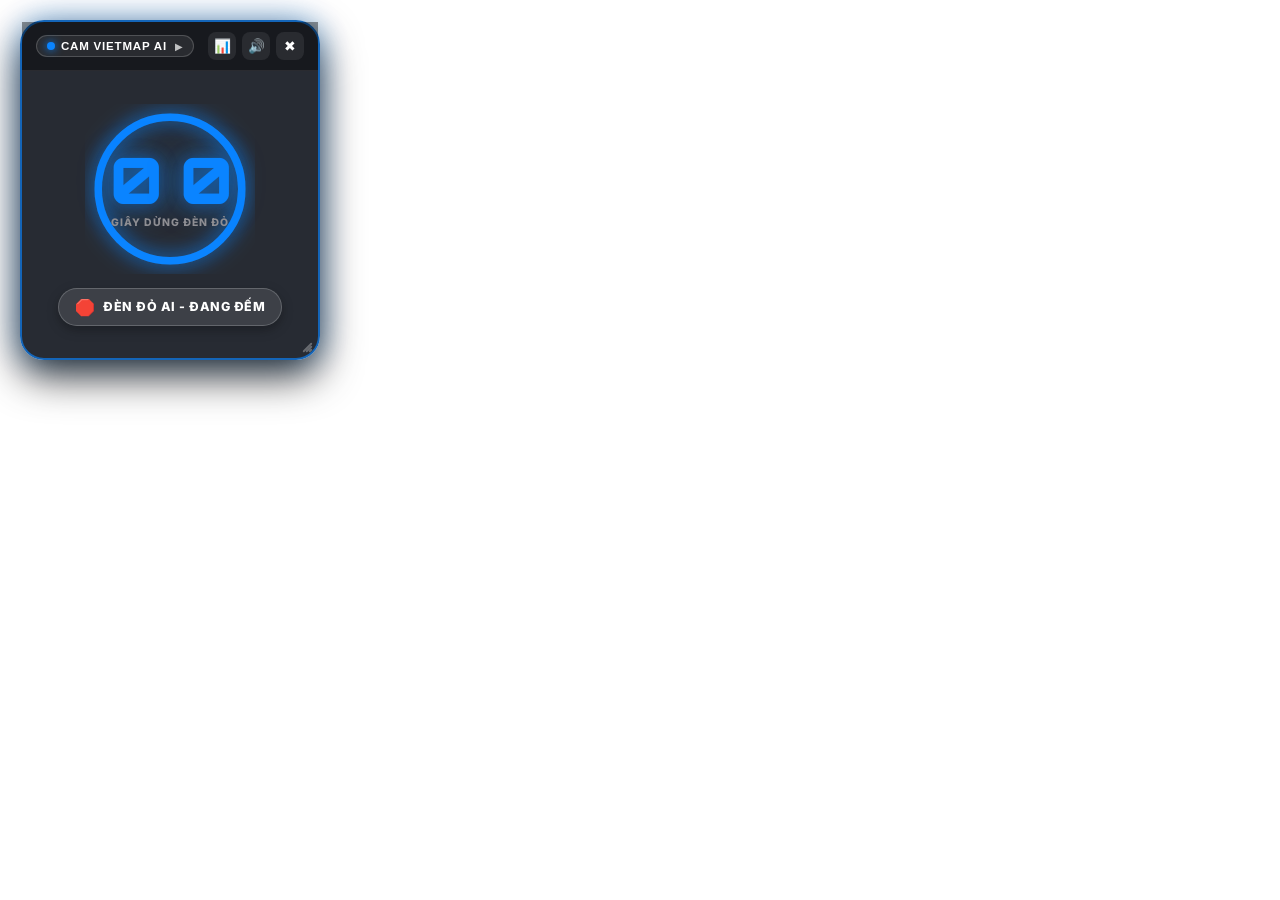
<file: index.html>
<!DOCTYPE html>
<html lang="vi">
<head>
    <meta charset="UTF-8">
    <meta name="viewport" content="width=device-width, initial-scale=1.0, maximum-scale=1.0, user-scalable=no">
    <title>AI VietMap Camera Red Light HUD - Android Box Ô Tô</title>
    <!-- Fonts -->
    <link rel="preconnect" href="https://fonts.googleapis.com">
    <link rel="preconnect" href="https://fonts.gstatic.com" crossorigin>
    <link href="https://fonts.googleapis.com/css2?family=Orbitron:wght@700;900&family=Inter:wght@600;800&display=swap" rel="stylesheet">
    <link rel="manifest" href="manifest.json">
    <link rel="icon" type="image/png" href="icon.png">
    <link rel="stylesheet" href="style.css">
</head>
<body>
    <!-- AI VIETMAP HUD FLOATING OVERLAY -->
    <div class="floating-widget theme-blue" id="floatingWidget">
        <!-- TOP HEADER HUD BAR -->
        <div class="widget-header" id="widgetHeader">
            <div class="drag-handle" title="Chạm giữ để di chuyển HUD trên màn hình ô tô">
                <button class="ai-live-badge-btn" onclick="toggleStatusPanel(event)" title="Bấm để mở Báo cáo Realtime">
                    <span class="pulse-dot" id="camStatusDot"></span>
                    <span class="badge-text" id="camStatusText">CAM VIETMAP AI</span>
                    <span class="badge-arrow">▶</span>
                </button>
            </div>
            <div class="widget-controls">
                <button class="icon-btn" id="infoBtn" onclick="toggleStatusPanel(event)" title="Xem Báo cáo Trạng thái">📊</button>
                <button class="icon-btn" id="audioBtn" onclick="handleToggleAudio(event)" title="Bật/Tắt Âm Thanh">🔊</button>
                <button class="icon-btn btn-close" onclick="handleCloseApp(event)" title="Đóng Tool">✖</button>
            </div>
        </div>

        <!-- BÁO CÁO TRẠNG THÁI REALTIME (SIDE-BY-SIDE SIDEBAR) -->
        <div class="status-expanded-card hidden" id="statusExpandedCard">
            <div class="card-header">
                <span class="card-title">📊 BÁO CÁO KẾT NỐI REALTIME</span>
                <button class="card-close-btn" onclick="toggleStatusPanel(event)">✖</button>
            </div>
            <div class="card-body">
                <div class="status-item" style="flex-direction: column; align-items: stretch; gap: 8px;">
                    <div style="display: flex; justify-content: space-between;">
                        <span class="item-label">📶 Wi-Fi Kết Nối:</span>
                        <span class="item-val val-wifi" id="valWifi">Đang dò Wi-Fi...</span>
                    </div>
                    <div id="wifiPassContainer" style="display: none; flex-direction: column; gap: 8px; margin-top: 4px; padding-top: 8px; border-top: 1px solid rgba(255,255,255,0.1);">
                        <span class="item-label" style="font-size: 0.85em; color: #ffeb3b;">Nhập mật khẩu (nếu khác 12345678):</span>
                        <div style="display: flex; gap: 6px;">
                            <input type="text" id="wifiPassInput" placeholder="12345678" style="flex: 1; padding: 6px 10px; border-radius: 4px; border: 1px solid #444; background: rgba(0,0,0,0.5); color: #fff; font-size: 14px; min-width: 0;" />
                            <button onclick="submitWifiPass()" style="padding: 6px 12px; border-radius: 4px; background: #2196F3; color: #fff; border: none; font-weight: bold; cursor: pointer; white-space: nowrap;">Kết Nối</button>
                        </div>
                        <button onclick="openWifiSettings()" style="padding: 6px 12px; border-radius: 4px; background: #555; color: #fff; border: none; font-size: 0.85em; cursor: pointer; margin-top: 4px;">Mở Cài Đặt Wi-Fi Máy</button>
                    </div>
                </div>
                <div class="status-item">
                    <span class="item-label">📹 Tình Hình Video:</span>
                    <span class="item-val val-stream" id="valStream">Chưa kết nối Camera</span>
                </div>
                <div class="status-item">
                    <span class="item-label">🚗 Tốc Độ GPS Xe:</span>
                    <span class="item-val val-gps" id="valGps">0 km/h (Sẵn sàng)</span>
                </div>
                <div class="status-item">
                    <span class="item-label">🤖 Trạng Thái AI:</span>
                    <span class="item-val val-ai" id="valAi">Đang chờ xe dừng đèn đỏ</span>
                </div>
            </div>
            <div class="card-footer-tip">
                💡 Tự động ẩn khi xe di chuyển hoặc hết đèn đỏ
            </div>
        </div>

        <!-- MAIN HUD DISPLAY BODY -->
        <div class="hud-body">
            <!-- CIRCULAR PROGRESS RING & COUNTDOWN DIGITS -->
            <div class="hud-circle-container">
                <svg class="progress-ring" width="180" height="180" viewBox="0 0 180 180">
                    <circle class="progress-ring-track" cx="90" cy="90" r="76"></circle>
                    <circle class="progress-ring-fill" id="progressFill" cx="90" cy="90" r="76"></circle>
                </svg>
                <div class="hud-center-content">
                    <div class="hud-digits" id="digitalDisplay">
                        <span class="digit" id="digit1">0</span>
                        <span class="digit" id="digit2">0</span>
                    </div>
                    <div class="hud-unit">GIÂY DỪNG ĐÈN ĐỎ</div>
                </div>
            </div>

            <!-- DYNAMIC STATUS BADGE -->
            <div class="hud-status-badge" id="statusBadge">
                <span class="status-icon" id="statusIcon">🛑</span>
                <span class="status-text" id="statusText">ĐÈN ĐỎ AI - ĐANG ĐẾM</span>
            </div>
        </div>

        <!-- FLUSH CORNER RESIZE HANDLE -->
        <div class="resize-handle" id="resizeHandle" title="Kéo góc để đổi kích thước HUD">
            <svg width="18" height="18" viewBox="0 0 24 24" fill="none" stroke="currentColor" stroke-width="2.5" stroke-linecap="round">
                <line x1="19" y1="9" x2="9" y2="19"></line>
                <line x1="19" y1="13" x2="13" y2="19"></line>
                <line x1="19" y1="17" x2="17" y2="19"></line>
            </svg>
        </div>
    </div>

    <script src="app.js"></script>
</body>
</html>
</file>
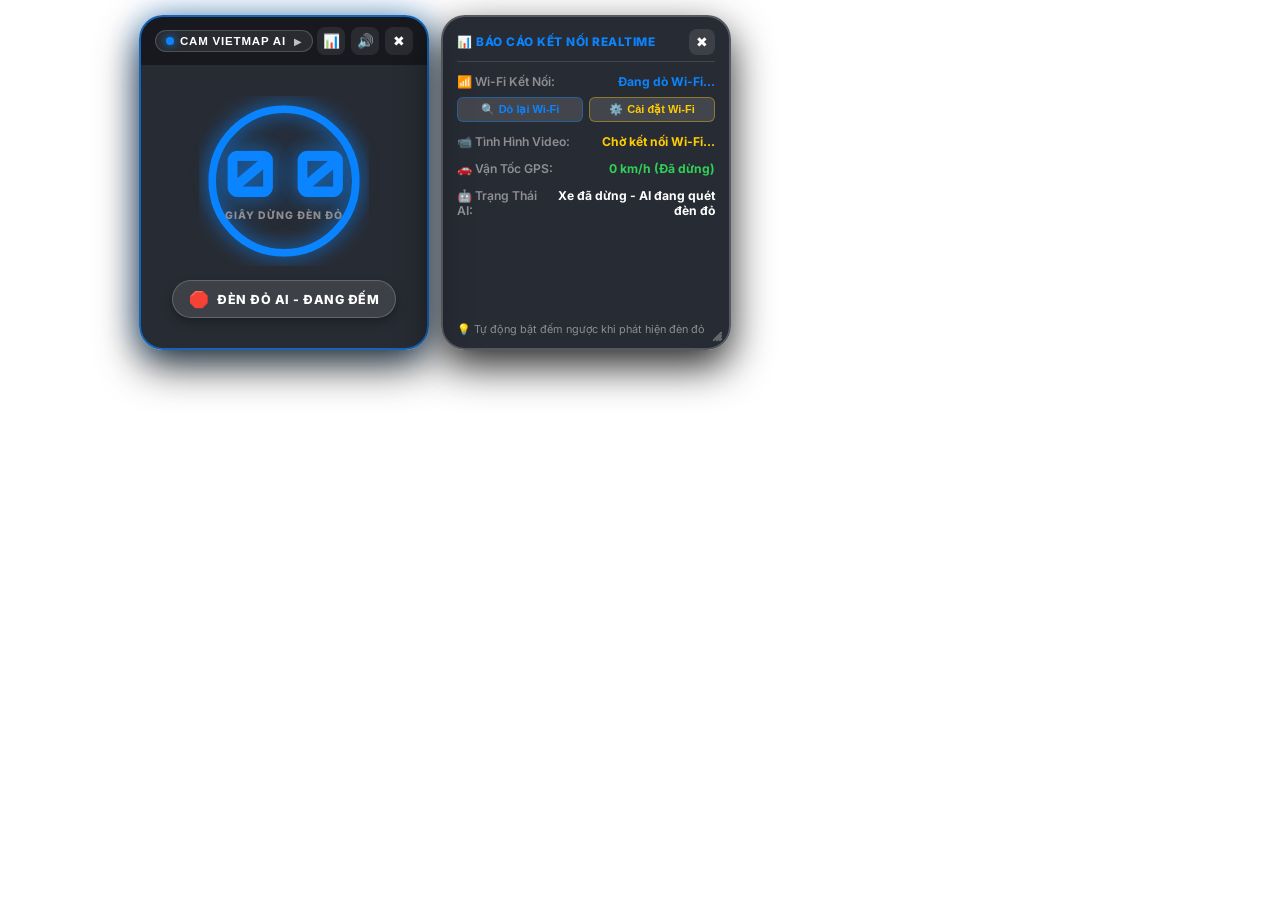
<file: countdown_standalone.html>
<!DOCTYPE html>
<html lang="vi">
<head>
    <meta charset="UTF-8">
    <meta name="viewport" content="width=device-width, initial-scale=1.0, maximum-scale=1.0, user-scalable=no">
    <title>AI VietMap Camera Red Light HUD - Android Box Ô Tô</title>
    <!-- Fonts -->
    <link rel="preconnect" href="https://fonts.googleapis.com">
    <link rel="preconnect" href="https://fonts.gstatic.com" crossorigin>
    <link href="https://fonts.googleapis.com/css2?family=Orbitron:wght@700;900&family=Inter:wght@600;800&display=swap" rel="stylesheet">
    <style>
:root {
    --hud-bg: rgba(10, 14, 23, 0.88);
    --hud-border-red: rgba(255, 45, 85, 0.65);
    --hud-border-green: rgba(48, 209, 88, 0.65);
    --hud-border-yellow: rgba(255, 204, 0, 0.65);
    --hud-border-blue: rgba(10, 132, 255, 0.65);
    
    --hud-glow-red: rgba(255, 45, 85, 0.45);
    --hud-glow-green: rgba(48, 209, 88, 0.45);
    --hud-glow-yellow: rgba(255, 204, 0, 0.45);
    --hud-glow-blue: rgba(10, 132, 255, 0.45);
    
    --text-primary: #ffffff;
    --text-muted: #8e8e93;
    
    --red-accent: #ff2d55;
    --green-accent: #30d158;
    --yellow-accent: #ffcc00;
    --blue-accent: #0a84ff;
    
    --digital-font: 'Orbitron', monospace;
    --sans-font: 'Inter', system-ui, -apple-system, sans-serif;
}

* {
    box-sizing: border-box;
    margin: 0;
    padding: 0;
    user-select: none;
    -webkit-tap-highlight-color: transparent;
}

html, body {
    background: transparent !important;
    color: var(--text-primary);
    font-family: var(--sans-font);
    width: 100vw;
    height: 100vh;
    overflow: hidden;
    position: relative;
    pointer-events: none !important;
}

.floating-widget {
    position: fixed;
    top: 15px;
    left: 15px;
    display: flex;
    flex-direction: row;
    align-items: stretch;
    gap: 12px;
    z-index: 9999;
    pointer-events: auto !important;
    transition: transform 0.2s ease, opacity 0.25s ease;
}

.floating-widget.is-dragging,
.floating-widget.is-resizing {
    transition: none !important;
    cursor: grabbing;
}

.floating-widget.hidden {
    opacity: 0;
    pointer-events: none !important;
    visibility: hidden;
    display: none !important;
}

.hud-main-panel {
    width: 290px;
    height: 335px;
    background: var(--hud-bg);
    backdrop-filter: blur(20px);
    -webkit-backdrop-filter: blur(20px);
    border: 2px solid var(--hud-border-blue);
    border-radius: 24px;
    box-shadow: 0 16px 40px rgba(0, 0, 0, 0.8), 0 0 30px var(--hud-glow-blue);
    display: flex;
    flex-direction: column;
    overflow: hidden;
    position: relative;
    transition: border-color 0.3s ease, box-shadow 0.3s ease;
}

.widget-header {
    background: rgba(0, 0, 0, 0.4);
    padding: 10px 14px;
    display: flex;
    justify-content: space-between;
    align-items: center;
    border-bottom: 1px solid rgba(255, 255, 255, 0.08);
    cursor: grab;
    touch-action: none;
}

.widget-header:active {
    cursor: grabbing;
}

.drag-handle {
    flex: 1;
    display: flex;
    align-items: center;
}

.ai-live-badge {
    display: inline-flex;
    align-items: center;
    gap: 8px;
    background: rgba(255, 255, 255, 0.08);
    border: 1px solid rgba(255, 255, 255, 0.18);
    padding: 4px 10px;
    border-radius: 12px;
}

.pulse-dot {
    width: 8px;
    height: 8px;
    border-radius: 50%;
    background: var(--blue-accent);
    box-shadow: 0 0 8px var(--blue-accent);
    animation: pulse 1.5s infinite ease-in-out;
}

@keyframes pulse {
    0%, 100% { opacity: 1; transform: scale(1); }
    50% { opacity: 0.4; transform: scale(0.85); }
}

.badge-text {
    font-size: 0.72rem;
    font-weight: 800;
    letter-spacing: 0.8px;
    color: var(--text-primary);
    text-transform: uppercase;
}

.widget-controls {
    display: flex;
    gap: 6px;
}

.icon-btn {
    background: rgba(255, 255, 255, 0.08);
    border: none;
    color: #ffffff;
    width: 28px;
    height: 28px;
    border-radius: 8px;
    cursor: pointer;
    font-size: 0.85rem;
    display: flex;
    align-items: center;
    justify-content: center;
    transition: background 0.2s ease;
}

.icon-btn:hover {
    background: rgba(255, 255, 255, 0.2);
}

.btn-close:hover {
    background: rgba(255, 45, 85, 0.4);
}

.hud-body {
    flex: 1;
    display: flex;
    flex-direction: column;
    align-items: center;
    justify-content: center;
    padding: 12px;
    gap: 14px;
}

.hud-circle-container {
    position: relative;
    width: 170px;
    height: 170px;
    display: flex;
    align-items: center;
    justify-content: center;
}

.progress-ring {
    transform: rotate(-90deg);
    position: absolute;
    top: 0;
    left: 0;
    width: 100%;
    height: 100%;
}

.progress-ring-track {
    fill: none;
    stroke: rgba(255, 255, 255, 0.06);
    stroke-width: 8;
}

.progress-ring-fill {
    fill: none;
    stroke: var(--blue-accent);
    stroke-width: 8;
    stroke-linecap: round;
    stroke-dasharray: 477.5;
    stroke-dashoffset: 0;
    transition: stroke-dashoffset 0.3s ease, stroke 0.3s ease, filter 0.3s ease;
    filter: drop-shadow(0 0 10px var(--blue-accent));
}

.hud-center-content {
    position: relative;
    z-index: 2;
    text-align: center;
    display: flex;
    flex-direction: column;
    align-items: center;
    justify-content: center;
}

.hud-digits {
    font-family: var(--digital-font);
    font-size: 4rem;
    font-weight: 900;
    color: var(--blue-accent);
    text-shadow: 0 0 18px var(--hud-glow-blue), 0 0 35px var(--hud-glow-blue);
    line-height: 1;
    letter-spacing: -2px;
    margin-bottom: 4px;
    transition: color 0.3s ease, text-shadow 0.3s ease;
}

.hud-unit {
    font-size: 0.65rem;
    font-weight: 800;
    letter-spacing: 1px;
    color: var(--text-muted);
    text-transform: uppercase;
}

.hud-status-badge {
    display: flex;
    align-items: center;
    gap: 8px;
    padding: 8px 16px;
    border-radius: 20px;
    background: rgba(255, 255, 255, 0.1);
    border: 1px solid rgba(255, 255, 255, 0.2);
    box-shadow: 0 4px 12px rgba(0, 0, 0, 0.3);
    transition: background 0.3s ease, border-color 0.3s ease;
}

.status-icon {
    font-size: 1rem;
}

.status-text {
    font-size: 0.78rem;
    font-weight: 800;
    letter-spacing: 0.5px;
    color: var(--text-primary);
}

.floating-widget.theme-blue .hud-main-panel {
    border-color: var(--hud-border-blue);
    box-shadow: 0 16px 40px rgba(0, 0, 0, 0.8), 0 0 30px var(--hud-glow-blue);
}
.floating-widget.theme-blue .hud-digits {
    color: var(--blue-accent);
    text-shadow: 0 0 18px var(--hud-glow-blue), 0 0 35px var(--hud-glow-blue);
}
.floating-widget.theme-blue .progress-ring-fill {
    stroke: var(--blue-accent);
    filter: drop-shadow(0 0 10px var(--blue-accent));
}

.floating-widget.theme-yellow .hud-main-panel {
    border-color: var(--hud-border-yellow);
    box-shadow: 0 16px 40px rgba(0, 0, 0, 0.8), 0 0 30px var(--hud-glow-yellow);
}
.floating-widget.theme-yellow .hud-digits {
    color: var(--yellow-accent);
    text-shadow: 0 0 18px var(--hud-glow-yellow), 0 0 35px var(--hud-glow-yellow);
}
.floating-widget.theme-yellow .progress-ring-fill {
    stroke: var(--yellow-accent);
    filter: drop-shadow(0 0 10px var(--yellow-accent));
}

.floating-widget.theme-red .hud-main-panel {
    border-color: var(--hud-border-red);
    box-shadow: 0 16px 40px rgba(0, 0, 0, 0.8), 0 0 30px var(--hud-glow-red);
}
.floating-widget.theme-red .hud-digits {
    color: var(--red-accent);
    text-shadow: 0 0 18px var(--hud-glow-red), 0 0 35px var(--hud-glow-red);
}
.floating-widget.theme-red .progress-ring-fill {
    stroke: var(--red-accent);
    filter: drop-shadow(0 0 10px var(--red-accent));
}

.floating-widget.theme-green .hud-main-panel {
    border-color: var(--hud-border-green);
    box-shadow: 0 16px 40px rgba(0, 0, 0, 0.8), 0 0 30px var(--hud-glow-green);
}
.floating-widget.theme-green .hud-digits {
    color: var(--green-accent);
    text-shadow: 0 0 18px var(--hud-glow-green), 0 0 35px var(--hud-glow-green);
}
.floating-widget.theme-green .progress-ring-fill {
    stroke: var(--green-accent);
    filter: drop-shadow(0 0 10px var(--green-accent));
}

.resize-handle {
    position: absolute;
    right: 4px;
    bottom: 4px;
    width: 22px;
    height: 22px;
    cursor: se-resize;
    display: flex;
    align-items: center;
    justify-content: center;
    color: rgba(255, 255, 255, 0.3);
    z-index: 10;
}

.resize-handle:hover {
    color: var(--blue-accent);
}

.ai-live-badge-btn {
    display: inline-flex;
    align-items: center;
    gap: 6px;
    background: rgba(255, 255, 255, 0.08);
    border: 1px solid rgba(255, 255, 255, 0.18);
    padding: 4px 10px;
    border-radius: 12px;
    cursor: pointer;
    color: var(--text-primary);
    transition: background 0.2s ease, border-color 0.2s ease;
}

.ai-live-badge-btn:hover {
    background: rgba(255, 255, 255, 0.18);
    border-color: var(--blue-accent);
}

.badge-arrow {
    font-size: 0.65rem;
    opacity: 0.7;
    margin-left: 2px;
}

.status-expanded-card {
    width: 290px;
    height: 335px;
    background: var(--hud-bg);
    backdrop-filter: blur(24px);
    -webkit-backdrop-filter: blur(24px);
    border: 2px solid rgba(255, 255, 255, 0.22);
    border-radius: 24px;
    padding: 12px 14px;
    box-sizing: border-box;
    display: flex;
    flex-direction: column;
    justify-content: space-between;
    gap: 8px;
    box-shadow: 0 16px 40px rgba(0, 0, 0, 0.85);
    transition: opacity 0.25s ease, transform 0.25s ease;
}

.status-expanded-card.hidden {
    display: none !important;
}

.card-header {
    display: flex;
    justify-content: space-between;
    align-items: center;
    border-bottom: 1px solid rgba(255, 255, 255, 0.12);
    padding-bottom: 6px;
    margin-bottom: 2px;
}

.card-title {
    font-size: 0.74rem;
    font-weight: 800;
    color: var(--blue-accent);
    letter-spacing: 0.5px;
}

.card-close-btn {
    background: rgba(255, 255, 255, 0.1);
    border: none;
    color: var(--text-primary);
    width: 26px;
    height: 26px;
    border-radius: 8px;
    font-size: 0.85rem;
    display: flex;
    align-items: center;
    justify-content: center;
    cursor: pointer;
}

.card-close-btn:hover {
    background: rgba(255, 45, 85, 0.5);
}

.card-body {
    display: flex;
    flex-direction: column;
    gap: 8px;
    flex: 1;
}

.status-item {
    display: flex;
    justify-content: space-between;
    align-items: center;
    font-size: 0.76rem;
    padding: 2px 0;
}

.item-label {
    color: var(--text-muted);
    font-weight: 600;
}

.item-val {
    font-weight: 700;
    color: #ffffff;
    text-align: right;
}

.val-wifi { color: #0a84ff; }
.val-stream { color: #ffcc00; }
.val-gps { color: #30d158; }
.val-ai { color: #ffffff; }

.card-footer-tip {
    font-size: 0.68rem;
    color: var(--text-muted);
/* Mini Bubble Mode - Khi xe đang chạy */
.mini-bubble {
    display: none;
    align-items: center;
    gap: 8px;
    background: rgba(10, 14, 23, 0.92);
    backdrop-filter: blur(20px);
    -webkit-backdrop-filter: blur(20px);
    border: 2px solid var(--hud-border-green);
    box-shadow: 0 8px 24px rgba(0, 0, 0, 0.8), 0 0 16px var(--hud-glow-green);
    padding: 7px 14px;
    border-radius: 22px;
    cursor: pointer;
    touch-action: none;
    white-space: nowrap;
    user-select: none;
    transition: transform 0.2s ease, border-color 0.2s ease;
}

.mini-bubble:active {
    transform: scale(0.95);
}

.mini-dot {
    width: 9px;
    height: 9px;
    border-radius: 50%;
    background: #30d158;
    box-shadow: 0 0 8px #30d158;
    animation: pulse 1.5s infinite ease-in-out;
}

.mini-label {
    font-size: 0.72rem;
    font-weight: 800;
    color: #30d158;
    letter-spacing: 0.5px;
    text-transform: uppercase;
}

.mini-speed {
    font-size: 0.82rem;
    font-weight: 800;
    color: #ffffff;
    font-family: var(--digital-font), var(--sans-font);
}

.floating-widget.is-minimized {
    gap: 0 !important;
}

.floating-widget.is-minimized .hud-main-panel,
.floating-widget.is-minimized .status-expanded-card,
.floating-widget.is-minimized .resize-handle {
    display: none !important;
}

.floating-widget.is-minimized .mini-bubble {
    display: flex !important;
}
    </style>
</head>
<body>
    <div class="floating-widget theme-blue" id="floatingWidget">
        
        <!-- Mini Bubble khi xe đang di chuyển -->
        <div class="mini-bubble" id="miniBubble" onclick="handleMiniBubbleClick(event)" title="Chạm để mở to Full HUD">
            <span class="mini-dot" id="miniCamDot"></span>
            <span class="mini-label">AI CAM</span>
            <span class="mini-speed" id="miniSpeedText">0 km/h</span>
        </div>

        <div class="hud-main-panel" id="hudMainPanel">
            <div class="widget-header" id="widgetHeader">
                <div class="drag-handle" title="Chạm giữ để di chuyển HUD trên màn hình ô tô">
                    <button class="ai-live-badge-btn" onclick="toggleStatusPanel(event)" title="Ẩn/Hiện Báo cáo bên phải">
                        <span class="pulse-dot" id="camStatusDot"></span>
                        <span class="badge-text" id="camStatusText">CAM VIETMAP AI</span>
                        <span class="badge-arrow">▶</span>
                    </button>
                </div>
                <div class="widget-controls">
                    <button class="icon-btn" id="infoBtn" onclick="toggleStatusPanel(event)" title="Ẩn/Hiện Báo cáo bên phải">📊</button>
                    <button class="icon-btn" id="audioBtn" onclick="handleToggleAudio(event)" title="Bật/Tắt Âm Thanh">🔊</button>
                    <button class="icon-btn btn-close" onclick="handleCloseApp(event)" title="Đóng Tool">✖</button>
                </div>
            </div>

            <div class="hud-body">
                <div class="hud-circle-container">
                    <svg class="progress-ring" width="180" height="180" viewBox="0 0 180 180">
                        <circle class="progress-ring-track" cx="90" cy="90" r="76"></circle>
                        <circle class="progress-ring-fill" id="progressFill" cx="90" cy="90" r="76"></circle>
                    </svg>
                    <div class="hud-center-content">
                        <div class="hud-digits" id="digitalDisplay">
                            <span class="digit" id="digit1">0</span>
                            <span class="digit" id="digit2">0</span>
                        </div>
                        <div class="hud-unit">GIÂY DỪNG ĐÈN ĐỎ</div>
                    </div>
                </div>

                <div class="hud-status-badge" id="statusBadge">
                    <span class="status-icon" id="statusIcon">🛑</span>
                    <span class="status-text" id="statusText">ĐÈN ĐỎ AI - ĐANG ĐẾM</span>
                </div>
            </div>
        </div>

        <div class="status-expanded-card" id="statusExpandedCard">
            <div class="card-header">
                <span class="card-title">📊 BÁO CÁO KẾT NỐI REALTIME</span>
                <button class="card-close-btn" onclick="toggleStatusPanel(event)" title="Ẩn bảng báo cáo">✖</button>
            </div>
            <div class="card-body">
                <div class="status-item" style="flex-direction: column; align-items: stretch; gap: 6px;">
                    <div style="display: flex; justify-content: space-between; align-items: center;">
                        <span class="item-label">📶 Wi-Fi Kết Nối:</span>
                        <span class="item-val val-wifi" id="valWifi">Đang dò Wi-Fi...</span>
                    </div>
                    <div style="display: flex; gap: 6px; margin-top: 2px;">
                        <button onclick="rescanWifi()" style="flex: 1; padding: 5px 8px; border-radius: 6px; background: rgba(255,255,255,0.12); color: #0a84ff; border: 1px solid rgba(10,132,255,0.4); font-size: 11px; font-weight: 700; cursor: pointer; display: flex; align-items: center; justify-content: center; gap: 4px;">
                            <span>🔍</span> Dò lại Wi-Fi
                        </button>
                        <button onclick="openWifiSettings()" style="flex: 1; padding: 5px 8px; border-radius: 6px; background: rgba(255,255,255,0.12); color: #ffcc00; border: 1px solid rgba(255,204,0,0.4); font-size: 11px; font-weight: 700; cursor: pointer; display: flex; align-items: center; justify-content: center; gap: 4px;">
                            <span>⚙️</span> Cài đặt Wi-Fi
                        </button>
                    </div>
                    <div id="wifiPassContainer" style="display: none; flex-direction: column; gap: 6px; margin-top: 2px; padding: 6px 8px; border-radius: 8px; background: rgba(255,255,255,0.06);">
                        <span class="item-label" style="font-size: 0.72rem; color: #ffcc00;">Mật khẩu (mặc định 12345678):</span>
                        <div style="display: flex; gap: 6px;">
                            <input type="text" id="wifiPassInput" placeholder="12345678" style="flex: 1; padding: 4px 6px; border-radius: 4px; border: 1px solid #444; background: rgba(0,0,0,0.5); color: #fff; font-size: 12px; min-width: 0;" />
                            <button onclick="submitWifiPass()" style="padding: 4px 10px; border-radius: 4px; background: #2196F3; color: #fff; border: none; font-weight: bold; font-size: 11px; cursor: pointer;">Kết nối</button>
                        </div>
                    </div>
                </div>
                <div class="status-item">
                    <span class="item-label">📹 Tình Hình Video:</span>
                    <span class="item-val val-stream" id="valStream">Chờ kết nối Wi-Fi...</span>
                </div>
                <div class="status-item">
                    <span class="item-label">🚗 Vận Tốc GPS:</span>
                    <span class="item-val val-gps" id="valGps">0 km/h (Đã dừng)</span>
                </div>
                <div class="status-item">
                    <span class="item-label">🤖 Trạng Thái AI:</span>
                    <span class="item-val val-ai" id="valAi">Xe đã dừng - AI đang quét đèn đỏ</span>
                </div>
            </div>
            <div class="card-footer-tip">
                💡 Tự động bật đếm ngược khi phát hiện đèn đỏ
            </div>
        </div>

        <div class="resize-handle" id="resizeHandle" title="Kéo góc để đổi kích thước HUD">
            <svg width="18" height="18" viewBox="0 0 24 24" fill="none" stroke="currentColor" stroke-width="2.5" stroke-linecap="round">
                <line x1="19" y1="9" x2="9" y2="19"></line>
                <line x1="19" y1="13" x2="13" y2="19"></line>
                <line x1="19" y1="17" x2="17" y2="19"></line>
            </svg>
        </div>
    </div>

    <script>
const safeStorage = {
    getItem: function(key, defaultVal = null) {
        try {
            const val = localStorage.getItem(key);
            return val !== null ? val : defaultVal;
        } catch(e) {
            return defaultVal;
        }
    },
    setItem: function(key, val) {
        try { localStorage.setItem(key, val); } catch(e) {}
    }
};

let countdownTime = 0;
let initialSetTime = 30;
let targetEndTime = 0;
let isRunning = false;
let audioEnabled = safeStorage.getItem('openclaw_countdown_audio') !== 'false';
let audioCtx = null;
let tickerTimer = null;
let lastBeepedMilestone = -1;
let currentDetectedSsid = "";

let floatingWidget, widgetHeader, digitalDisplay, digit1, digit2;
let statusText, statusIcon, statusBadge, progressFill, audioBtn;

function getElements() {
    floatingWidget = document.getElementById('floatingWidget');
    widgetHeader = document.getElementById('widgetHeader');
    digitalDisplay = document.getElementById('digitalDisplay');
    digit1 = document.getElementById('digit1');
    digit2 = document.getElementById('digit2');
    statusText = document.getElementById('statusText');
    statusIcon = document.getElementById('statusIcon');
    statusBadge = document.getElementById('statusBadge');
    progressFill = document.getElementById('progressFill');
    audioBtn = document.getElementById('audioBtn');
}

function playBeep(freq = 1400, duration = 0.09, type = 'sine', volume = 0.7) {
    if (!audioEnabled) return;
    try {
        const AudioCtxClass = window.AudioContext || window.webkitAudioContext;
        if (!audioCtx && AudioCtxClass) audioCtx = new AudioCtxClass();
        if (audioCtx) {
            const runBeep = () => {
                const now = audioCtx.currentTime + 0.02;
                const osc = audioCtx.createOscillator();
                const gain = audioCtx.createGain();
                
                osc.type = type;
                osc.frequency.setValueAtTime(freq, now);
                gain.gain.setValueAtTime(volume, now);
                gain.gain.linearRampToValueAtTime(0.001, now + duration);
                
                osc.connect(gain);
                gain.connect(audioCtx.destination);
                
                osc.start(now);
                osc.stop(now + duration);
            };

            if (audioCtx.state === 'suspended') {
                audioCtx.resume().then(runBeep).catch(runBeep);
            } else {
                runBeep();
            }
        }
    } catch(e) {}
}

function playDoubleTing() {
    if (!audioEnabled) return;
    try {
        const AudioCtxClass = window.AudioContext || window.webkitAudioContext;
        if (!audioCtx && AudioCtxClass) audioCtx = new AudioCtxClass();
        if (audioCtx) {
            const runDoubleBeep = () => {
                const now = audioCtx.currentTime + 0.03;
                const osc1 = audioCtx.createOscillator();
                const gain1 = audioCtx.createGain();
                osc1.type = 'sine';
                osc1.frequency.setValueAtTime(1400, now);
                gain1.gain.setValueAtTime(0.7, now);
                gain1.gain.linearRampToValueAtTime(0.001, now + 0.09);
                osc1.connect(gain1);
                gain1.connect(audioCtx.destination);
                osc1.start(now);
                osc1.stop(now + 0.09);

                const osc2 = audioCtx.createOscillator();
                const gain2 = audioCtx.createGain();
                osc2.type = 'sine';
                osc2.frequency.setValueAtTime(1600, now + 0.16);
                gain2.gain.setValueAtTime(0.75, now + 0.16);
                gain2.gain.linearRampToValueAtTime(0.001, now + 0.25);
                osc2.connect(gain2);
                gain2.connect(audioCtx.destination);
                osc2.start(now + 0.16);
                osc2.stop(now + 0.25);
            };

            if (audioCtx.state === 'suspended') {
                audioCtx.resume().then(runDoubleBeep).catch(runDoubleBeep);
            } else {
                runDoubleBeep();
            }
        }
    } catch(e) {}
}

function playSingleTick() {
    playBeep(1400, 0.09, 'sine', 0.7);
}

function playFinishAlarm() {
    if (!audioEnabled) return;
    try {
        const notes = [880, 1108.73, 1318.51, 1760];
        notes.forEach((freq, idx) => {
            setTimeout(() => {
                playBeep(freq, 0.18, 'triangle', 0.75);
            }, idx * 110);
        });
    } catch(e) {}
}

function updateDisplay() {
    const formatted = String(Math.max(0, countdownTime)).padStart(2, '0');
    if (digit1) digit1.textContent = formatted[0];
    if (digit2) digit2.textContent = formatted[1];

    if (progressFill && initialSetTime > 0) {
        const maxOffset = 477.5;
        const ratio = Math.max(0, Math.min(1, countdownTime / initialSetTime));
        const offset = maxOffset * (1 - ratio);
        progressFill.style.strokeDashoffset = offset;
    }

    if (floatingWidget) {
        floatingWidget.classList.remove('theme-blue', 'theme-yellow', 'theme-red', 'theme-green');
        if (countdownTime > 10) {
            floatingWidget.classList.add('theme-blue');
        } else if (countdownTime >= 6 && countdownTime <= 10) {
            floatingWidget.classList.add('theme-yellow');
        } else if (countdownTime >= 1 && countdownTime <= 5) {
            floatingWidget.classList.add('theme-red');
        } else if (countdownTime === 0) {
            floatingWidget.classList.add('theme-green');
        }
    }
}

function tick() {
    if (!isRunning) return;
    const now = Date.now();
    const calcRem = Math.max(0, Math.ceil((targetEndTime - now) / 1000));

    if (calcRem !== countdownTime) {
        const prevTime = countdownTime;
        countdownTime = calcRem;
        updateDisplay();

        if (prevTime >= 30 && countdownTime <= 30 && lastBeepedMilestone !== 30) {
            lastBeepedMilestone = 30;
            playDoubleTing();
        } else if (prevTime >= 20 && countdownTime <= 20 && lastBeepedMilestone !== 20) {
            lastBeepedMilestone = 20;
            playDoubleTing();
        } else if (prevTime >= 10 && countdownTime <= 10 && lastBeepedMilestone !== 10) {
            lastBeepedMilestone = 10;
            playDoubleTing();
        } else if (countdownTime <= 5 && countdownTime >= 1 && lastBeepedMilestone !== countdownTime) {
            lastBeepedMilestone = countdownTime;
            playSingleTick();
        }
    }

    if (countdownTime <= 0) {
        stopTimer();
        playFinishAlarm();

        if (statusText) statusText.textContent = "ĐÈN XANH - ĐƯỢC PHÉP ĐI";
        if (statusIcon) statusIcon.textContent = "🟢";

        setTimeout(() => {
            if (floatingWidget) floatingWidget.classList.add('hidden');
        }, 800);
    }
}

function startTimer() {
    if (countdownTime <= 0) return;
    targetEndTime = Date.now() + (countdownTime * 1000);
    isRunning = true;

    if (statusText) statusText.textContent = "ĐÈN ĐỎ AI - ĐANG ĐẾM";
    if (statusIcon) statusIcon.textContent = "🛑";

    if (countdownTime === 30) {
        lastBeepedMilestone = 30;
        playDoubleTing();
    } else if (countdownTime === 20) {
        lastBeepedMilestone = 20;
        playDoubleTing();
    } else if (countdownTime === 10) {
        lastBeepedMilestone = 10;
        playDoubleTing();
    } else if (countdownTime <= 5 && countdownTime >= 1) {
        lastBeepedMilestone = countdownTime;
        playSingleTick();
    } else {
        lastBeepedMilestone = -1;
    }

    updateDisplay();
    if (tickerTimer) clearInterval(tickerTimer);
    tickerTimer = setInterval(tick, 150);
}

function stopTimer() {
    if (tickerTimer) clearInterval(tickerTimer);
    tickerTimer = null;
    isRunning = false;
}

function makeDraggable(element, handle) {
    let isDragging = false;
    let startX = 0, startY = 0;
    let initialX = 20, initialY = 20;

    const onStart = (e) => {
        isDragging = true;
        element.classList.add('is-dragging');
        const clientX = e.type.includes('touch') ? e.touches[0].clientX : e.clientX;
        const clientY = e.type.includes('touch') ? e.touches[0].clientY : e.clientY;
        startX = clientX - initialX;
        startY = clientY - initialY;
    };

    const onMove = (e) => {
        if (!isDragging) return;
        const clientX = e.type.includes('touch') ? e.touches[0].clientX : e.clientX;
        const clientY = e.type.includes('touch') ? e.touches[0].clientY : e.clientY;
        initialX = clientX - startX;
        initialY = clientY - startY;
        element.style.left = initialX + 'px';
        element.style.top = initialY + 'px';
    };

    const onEnd = () => {
        isDragging = false;
        element.classList.remove('is-dragging');
    };

    handle.addEventListener('mousedown', onStart);
    document.addEventListener('mousemove', onMove);
    document.addEventListener('mouseup', onEnd);

    handle.addEventListener('touchstart', onStart, { passive: true });
    document.addEventListener('touchmove', onMove, { passive: true });
    document.addEventListener('touchend', onEnd);
}

function handleToggleAudio(e) {
    if (e) e.stopPropagation();
    audioEnabled = !audioEnabled;
    safeStorage.setItem('openclaw_countdown_audio', audioEnabled);
    if (audioBtn) audioBtn.textContent = audioEnabled ? '🔊' : '🔇';
}

function handleCloseApp(e) {
    if (e) e.stopPropagation();
    if (floatingWidget) floatingWidget.classList.add('hidden');
    if (window.AndroidBridge && window.AndroidBridge.closeApp) {
        window.AndroidBridge.closeApp();
    }
}

function toggleStatusPanel(e) {
    if (e) e.stopPropagation();
    const card = document.getElementById('statusExpandedCard');
    if (card) {
        card.classList.toggle('hidden');
        const isOpen = !card.classList.contains('hidden');
        if (window.AndroidBridge && window.AndroidBridge.updateWindowBounds) {
            const targetW = isOpen ? 610 : 305;
            const targetH = 355;
            window.AndroidBridge.updateWindowBounds(15, 15, targetW, targetH);
        }
    }
}

function checkEnvironment() {
    if (window.AndroidBridge || location.protocol === 'file:') {
        document.body.classList.add('is-android-app');
    }
}

window.isVietMapWifiConnected = function(ssid) {
    if (!ssid) return false;
    const lower = ssid.toLowerCase().trim();
    if (lower.startsWith("chưa") || lower.startsWith("đang") || lower.startsWith("lỗi") || 
        lower.startsWith("hủy") || lower.startsWith("phát hiện") || lower.startsWith("vui lòng")) {
        return false;
    }
    const keywords = ["vietmap", "ts-c1", "ts2k", "ts-2k", "kc01", "c61", "c62", "c63", "c65", "speedmap", "r4a", "papago", "dashcam", "idvr", "đã kết nối"];
    for (let i = 0; i < keywords.length; i++) {
        if (lower.includes(keywords[i])) return true;
    }
    return false;
};

window.updateSystemStatus = function(wifiSsid, streamStatus, gpsSpeed, aiStatus) {
    const valWifi = document.getElementById('valWifi');
    const valStream = document.getElementById('valStream');
    const valGps = document.getElementById('valGps');
    const valAi = document.getElementById('valAi');
    const wifiPassContainer = document.getElementById('wifiPassContainer');
    const chipText = document.getElementById('chipText');
    const chipDot = document.getElementById('chipDot');

    if (valWifi && wifiSsid) {
        valWifi.textContent = wifiSsid;
        
        // Hiện khung nhập mật khẩu nếu đang ở trạng thái "Phát hiện"
        if (wifiSsid.startsWith("Phát hiện: ")) {
            currentDetectedSsid = wifiSsid.substring(11).trim();
            if (wifiPassContainer) wifiPassContainer.style.display = 'flex';
            // Cho phép focus để người dùng có thể gõ bàn phím
            if (window.AndroidBridge && window.AndroidBridge.setWindowFocusable) {
                window.AndroidBridge.setWindowFocusable(true);
            }
        } else {
            currentDetectedSsid = "";
            if (wifiPassContainer) wifiPassContainer.style.display = 'none';
            // Tắt focus để trả lại cảm ứng cho màn hình bên dưới nếu không cần nhập liệu
            if (window.AndroidBridge && window.AndroidBridge.setWindowFocusable) {
                window.AndroidBridge.setWindowFocusable(false);
            }
        }
    }

    if (valStream && streamStatus) valStream.textContent = streamStatus;
    if (valGps && gpsSpeed !== undefined) valGps.textContent = gpsSpeed;
    if (valAi && aiStatus) valAi.textContent = aiStatus;

    const camStatusDot = document.getElementById('camStatusDot');
    const camStatusText = document.getElementById('camStatusText');
    
    const isStreamConnected = streamStatus && (
        streamStatus.includes("Đã nhận luồng") || 
        streamStatus.includes("Live") || 
        streamStatus.includes("RTSP") || 
        streamStatus.includes("Snapshot") ||
        streamStatus.includes("Đã kết nối")
    );
    const isWifiOk = window.isVietMapWifiConnected(wifiSsid);
    const isCamDetected = wifiSsid && wifiSsid.startsWith("Phát hiện: ");

    if (camStatusText) {
        if (isStreamConnected) {
            camStatusText.textContent = "VIETMAP: LIVE STREAM";
            if (camStatusDot) {
                camStatusDot.style.background = '#30d158';
                camStatusDot.style.boxShadow = '0 0 10px #30d158';
            }
        } else if (isWifiOk) {
            camStatusText.textContent = "VIETMAP: ĐÃ NỐI WIFI";
            if (camStatusDot) {
                camStatusDot.style.background = '#ffcc00';
                camStatusDot.style.boxShadow = '0 0 10px #ffcc00';
            }
        } else if (isCamDetected) {
            camStatusText.textContent = "VIETMAP: TÌM THẤY CAM";
            if (camStatusDot) {
                camStatusDot.style.background = '#0a84ff';
                camStatusDot.style.boxShadow = '0 0 8px #0a84ff';
            }
        } else {
            camStatusText.textContent = "VIETMAP: CHƯA NỐI";
            if (camStatusDot) {
                camStatusDot.style.background = '#ff453a';
                camStatusDot.style.boxShadow = '0 0 8px rgba(255, 69, 58, 0.6)';
            }
        }
    }

    if (chipText) {
        if (isStreamConnected) {
            chipText.textContent = "📡 VietMap AI: Live Stream";
            if (chipDot) chipDot.className = "status-chip-dot green";
        } else if (isWifiOk) {
            chipText.textContent = "📡 VietMap: " + wifiSsid;
            if (chipDot) chipDot.className = "status-chip-dot yellow";
        } else {
            chipText.textContent = "📡 VietMap: " + (wifiSsid || "Chưa kết nối");
            if (chipDot) chipDot.className = "status-chip-dot red";
        }
    }
};

window.rescanWifi = function() {
    const valWifi = document.getElementById('valWifi');
    if (valWifi) valWifi.textContent = "Đang dò lại Wi-Fi...";
    if (window.AndroidBridge && window.AndroidBridge.rescanWifi) {
        window.AndroidBridge.rescanWifi();
    }
};

window.submitWifiPass = function() {
    const input = document.getElementById('wifiPassInput');
    let pass = input ? input.value.trim() : "";
    if (!pass) pass = "12345678"; // Default password
    
    if (currentDetectedSsid && window.AndroidBridge && window.AndroidBridge.submitWifiPassword) {
        const valWifi = document.getElementById('valWifi');
        if (valWifi) valWifi.textContent = "Đang thử kết nối...";
        window.AndroidBridge.submitWifiPassword(currentDetectedSsid, pass);
    }
};

window.openWifiSettings = function() {
    if (window.AndroidBridge && window.AndroidBridge.openWifiSettings) {
        window.AndroidBridge.openWifiSettings();
    } else if (window.AndroidBridge && window.AndroidBridge.submitWifiPassword) {
        // Fallback for older interface
        window.AndroidBridge.submitWifiPassword("Camera VietMap", "");
    }
};

let isMinimized = false;
let currentSpeedKmh = 0;

function minimizeHud(speed) {
    if (typeof speed === 'number') {
        currentSpeedKmh = Math.round(speed);
    }
    updateMiniBubbleSpeed(currentSpeedKmh);
    if (isMinimized) return;
    
    isMinimized = true;
    if (floatingWidget) {
        floatingWidget.classList.add('is-minimized');
        floatingWidget.classList.remove('hidden');
    }
    if (window.AndroidBridge && window.AndroidBridge.updateWindowBounds) {
        window.AndroidBridge.updateWindowBounds(15, 15, 145, 52);
    }
}

function expandHud() {
    isMinimized = false;
    if (floatingWidget) {
        floatingWidget.classList.remove('is-minimized');
        floatingWidget.classList.remove('hidden');
    }
    const card = document.getElementById('statusExpandedCard');
    const isStatusOpen = card && !card.classList.contains('hidden');
    if (window.AndroidBridge && window.AndroidBridge.updateWindowBounds) {
        const targetW = isStatusOpen ? 610 : 305;
        const targetH = 355;
        window.AndroidBridge.updateWindowBounds(15, 15, targetW, targetH);
    }
}

function updateMiniBubbleSpeed(speed) {
    if (typeof speed === 'number') {
        currentSpeedKmh = Math.round(speed);
    }
    const speedEl = document.getElementById('miniSpeedText');
    if (speedEl) {
        speedEl.textContent = currentSpeedKmh + " km/h";
    }
}

function handleMiniBubbleClick(e) {
    if (e) e.stopPropagation();
    expandHud();
}

function init() {
    getElements();
    checkEnvironment();
    if (widgetHeader && floatingWidget) {
        makeDraggable(floatingWidget, widgetHeader);
    }
    const miniBubble = document.getElementById('miniBubble');
    if (miniBubble && floatingWidget) {
        makeDraggable(floatingWidget, miniBubble);
    }
    if (audioBtn) {
        audioBtn.textContent = audioEnabled ? '🔊' : '🔇';
    }
}

if (document.readyState === 'loading') {
    document.addEventListener('DOMContentLoaded', init);
} else {
    init();
}

window.setCameraCountdown = function(seconds) {
    if (typeof seconds !== 'number' || seconds < 1 || seconds > 99) {
        return;
    }
    console.log("[VietMap AI HUD] Camera detected Red Light countdown seconds:", seconds);

    // Tự động mở bung Full HUD khi phát hiện đèn đỏ
    expandHud();

    countdownTime = seconds;
    if (initialSetTime <= 0 || seconds > initialSetTime || !isRunning) {
        initialSetTime = seconds;
    }

    startTimer();
};

window.onVehicleStopped = function() {
    console.log("[VietMap AI HUD] Vehicle stopped - expanding Full HUD");
    expandHud();
};

window.onVehicleMoving = function(speed) {
    console.log("[VietMap AI HUD] Vehicle moving: " + speed + " km/h - minimizing HUD");
    if (typeof speed === 'number') {
        currentSpeedKmh = Math.round(speed);
    }
    updateMiniBubbleSpeed(currentSpeedKmh);
    
    // Nếu xe chạy và không có đèn đỏ đang đếm ngược -> Thu nhỏ thành mini bubble
    if (!isRunning || countdownTime <= 0) {
        minimizeHud(speed);
    }
};

window.onVehicleMovedBackground = function() {
    console.log("[VietMap AI HUD] Vehicle moved background - minimizing");
    if (!isRunning || countdownTime <= 0) {
        stopTimer();
        minimizeHud();
    }
};

window.updateSpeedValue = function(speed) {
    updateMiniBubbleSpeed(speed);
};

window.onVehicleMoved = function() {
    console.log("[VietMap AI HUD] Vehicle moved - minimizing HUD");
    if (!isRunning || countdownTime <= 0) {
        stopTimer();
        minimizeHud();
    }
};

window.onRedLightEnded = function() {
    console.log("[VietMap AI HUD] Red light ended");
    stopTimer();
    countdownTime = 0;
    updateDisplay();
    if (statusText) statusText.textContent = "ĐÈN XANH - ĐƯỢC PHÉP ĐI";
    if (statusIcon) statusIcon.textContent = "🟢";

    playFinishAlarm();

    // Sau khi đèn xanh, nếu xe đang di chuyển thì tự động thu nhỏ lại
    setTimeout(() => {
        if (currentSpeedKmh > 4) {
            minimizeHud();
        }
    }, 2500);
};
    </script>
</body>
</html>
</file>
<file: style.css>
:root {
    --hud-bg: rgba(10, 14, 23, 0.88);
    --hud-border-red: rgba(255, 45, 85, 0.65);
    --hud-border-green: rgba(48, 209, 88, 0.65);
    --hud-border-yellow: rgba(255, 204, 0, 0.65);
    --hud-border-blue: rgba(10, 132, 255, 0.65);
    
    --hud-glow-red: rgba(255, 45, 85, 0.45);
    --hud-glow-green: rgba(48, 209, 88, 0.45);
    --hud-glow-yellow: rgba(255, 204, 0, 0.45);
    --hud-glow-blue: rgba(10, 132, 255, 0.45);
    
    --text-primary: #ffffff;
    --text-muted: #8e8e93;
    
    --red-accent: #ff2d55;
    --green-accent: #30d158;
    --yellow-accent: #ffcc00;
    --blue-accent: #0a84ff;
    
    --digital-font: 'Orbitron', monospace;
    --sans-font: 'Inter', system-ui, -apple-system, sans-serif;
}

* {
    box-sizing: border-box;
    margin: 0;
    padding: 0;
    user-select: none;
    -webkit-tap-highlight-color: transparent;
}

html, body {
    background: transparent !important;
    color: var(--text-primary);
    font-family: var(--sans-font);
    width: 100vw;
    height: 100vh;
    overflow: hidden;
    position: relative;
    pointer-events: none !important;
}

/* FUTURISTIC AUTOMOTIVE AI HUD OVERLAY CONTAINER */
.floating-widget {
    position: fixed;
    top: 20px;
    left: 20px;
    width: 300px;
    height: 340px;
    background: var(--hud-bg);
    backdrop-filter: blur(20px);
    -webkit-backdrop-filter: blur(20px);
    border: 2px solid var(--hud-border-blue);
    border-radius: 24px;
    box-shadow: 0 16px 40px rgba(0, 0, 0, 0.8), 0 0 30px var(--hud-glow-blue);
    z-index: 9999;
    display: flex;
    flex-direction: column;
    overflow: visible !important;
    pointer-events: auto !important;
    transition: transform 0.2s ease, opacity 0.25s ease, border-color 0.3s ease, box-shadow 0.3s ease;
}

.floating-widget.is-dragging,
.floating-widget.is-resizing {
    transition: none !important;
    box-shadow: 0 25px 50px rgba(0, 0, 0, 0.95), 0 0 45px var(--hud-glow-blue);
    cursor: grabbing;
}

.floating-widget.hidden {
    opacity: 0;
    pointer-events: none !important;
    visibility: hidden;
    display: none !important;
}

/* TOP HEADER BAR */
.widget-header {
    background: rgba(0, 0, 0, 0.4);
    padding: 10px 14px;
    display: flex;
    justify-content: space-between;
    align-items: center;
    border-bottom: 1px solid rgba(255, 255, 255, 0.08);
    cursor: grab;
    touch-action: none;
}

.widget-header:active {
    cursor: grabbing;
}

.drag-handle {
    flex: 1;
    display: flex;
    align-items: center;
}

.ai-live-badge {
    display: inline-flex;
    align-items: center;
    gap: 8px;
    background: rgba(255, 255, 255, 0.08);
    border: 1px solid rgba(255, 255, 255, 0.18);
    padding: 4px 10px;
    border-radius: 12px;
}

.pulse-dot {
    width: 8px;
    height: 8px;
    border-radius: 50%;
    background: var(--blue-accent);
    box-shadow: 0 0 8px var(--blue-accent);
    animation: pulse 1.5s infinite ease-in-out;
}

@keyframes pulse {
    0%, 100% { opacity: 1; transform: scale(1); }
    50% { opacity: 0.4; transform: scale(0.85); }
}

.badge-text {
    font-size: 0.72rem;
    font-weight: 800;
    letter-spacing: 0.8px;
    color: var(--text-primary);
    text-transform: uppercase;
}

.widget-controls {
    display: flex;
    gap: 6px;
}

.icon-btn {
    background: rgba(255, 255, 255, 0.08);
    border: none;
    color: #ffffff;
    width: 28px;
    height: 28px;
    border-radius: 8px;
    cursor: pointer;
    font-size: 0.85rem;
    display: flex;
    align-items: center;
    justify-content: center;
    transition: background 0.2s ease;
}

.icon-btn:hover {
    background: rgba(255, 255, 255, 0.2);
}

.btn-close:hover {
    background: rgba(255, 45, 85, 0.4);
}

/* MAIN HUD BODY */
.hud-body {
    flex: 1;
    display: flex;
    flex-direction: column;
    align-items: center;
    justify-content: center;
    padding: 12px;
    gap: 14px;
}

/* CIRCULAR PROGRESS RING CONTAINER */
.hud-circle-container {
    position: relative;
    width: 170px;
    height: 170px;
    display: flex;
    align-items: center;
    justify-content: center;
}

.progress-ring {
    transform: rotate(-90deg);
    position: absolute;
    top: 0;
    left: 0;
    width: 100%;
    height: 100%;
}

.progress-ring-track {
    fill: none;
    stroke: rgba(255, 255, 255, 0.06);
    stroke-width: 8;
}

.progress-ring-fill {
    fill: none;
    stroke: var(--blue-accent);
    stroke-width: 8;
    stroke-linecap: round;
    stroke-dasharray: 477.5;
    stroke-dashoffset: 0;
    transition: stroke-dashoffset 0.3s ease, stroke 0.3s ease, filter 0.3s ease;
    filter: drop-shadow(0 0 10px var(--blue-accent));
}

.hud-center-content {
    position: relative;
    z-index: 2;
    text-align: center;
    display: flex;
    flex-direction: column;
    align-items: center;
    justify-content: center;
}

.hud-digits {
    font-family: var(--digital-font);
    font-size: 4rem;
    font-weight: 900;
    color: var(--blue-accent);
    text-shadow: 0 0 18px var(--hud-glow-blue), 0 0 35px var(--hud-glow-blue);
    line-height: 1;
    letter-spacing: -2px;
    margin-bottom: 4px;
    transition: color 0.3s ease, text-shadow 0.3s ease;
}

.hud-unit {
    font-size: 0.65rem;
    font-weight: 800;
    letter-spacing: 1px;
    color: var(--text-muted);
    text-transform: uppercase;
}

/* STATUS BADGE */
.hud-status-badge {
    display: flex;
    align-items: center;
    gap: 8px;
    padding: 8px 16px;
    border-radius: 20px;
    background: rgba(255, 255, 255, 0.1);
    border: 1px solid rgba(255, 255, 255, 0.2);
    box-shadow: 0 4px 12px rgba(0, 0, 0, 0.3);
    transition: background 0.3s ease, border-color 0.3s ease;
}

.status-icon {
    font-size: 1rem;
}

.status-text {
    font-size: 0.78rem;
    font-weight: 800;
    letter-spacing: 0.5px;
    color: var(--text-primary);
}

/* DYNAMIC COLOR SCHEMES BASED ON USER SPECIFICATION */
/* 1. Theme Blue (> 10s) */
.floating-widget.theme-blue {
    border-color: var(--hud-border-blue);
    box-shadow: 0 16px 40px rgba(0, 0, 0, 0.8), 0 0 30px var(--hud-glow-blue);
}
.floating-widget.theme-blue .hud-digits {
    color: var(--blue-accent);
    text-shadow: 0 0 18px var(--hud-glow-blue), 0 0 35px var(--hud-glow-blue);
}
.floating-widget.theme-blue .progress-ring-fill {
    stroke: var(--blue-accent);
    filter: drop-shadow(0 0 10px var(--blue-accent));
}

/* 2. Theme Yellow (10s - 6s) */
.floating-widget.theme-yellow {
    border-color: var(--hud-border-yellow);
    box-shadow: 0 16px 40px rgba(0, 0, 0, 0.8), 0 0 30px var(--hud-glow-yellow);
}
.floating-widget.theme-yellow .hud-digits {
    color: var(--yellow-accent);
    text-shadow: 0 0 18px var(--hud-glow-yellow), 0 0 35px var(--hud-glow-yellow);
}
.floating-widget.theme-yellow .progress-ring-fill {
    stroke: var(--yellow-accent);
    filter: drop-shadow(0 0 10px var(--yellow-accent));
}

/* 3. Theme Red (5s - 1s) */
.floating-widget.theme-red {
    border-color: var(--hud-border-red);
    box-shadow: 0 16px 40px rgba(0, 0, 0, 0.8), 0 0 30px var(--hud-glow-red);
}
.floating-widget.theme-red .hud-digits {
    color: var(--red-accent);
    text-shadow: 0 0 18px var(--hud-glow-red), 0 0 35px var(--hud-glow-red);
}
.floating-widget.theme-red .progress-ring-fill {
    stroke: var(--red-accent);
    filter: drop-shadow(0 0 10px var(--red-accent));
}

/* 4. Theme Green (0s) */
.floating-widget.theme-green {
    border-color: var(--hud-border-green);
    box-shadow: 0 16px 40px rgba(0, 0, 0, 0.8), 0 0 30px var(--hud-glow-green);
}
.floating-widget.theme-green .hud-digits {
    color: var(--green-accent);
    text-shadow: 0 0 18px var(--hud-glow-green), 0 0 35px var(--hud-glow-green);
}
.floating-widget.theme-green .progress-ring-fill {
    stroke: var(--green-accent);
    filter: drop-shadow(0 0 10px var(--green-accent));
}

/* RESIZE HANDLE */
.resize-handle {
    position: absolute;
    right: 0;
    bottom: 0;
    width: 24px;
    height: 24px;
    cursor: se-resize;
    display: flex;
    align-items: center;
    justify-content: center;
    color: rgba(255, 255, 255, 0.3);
    z-index: 10;
}

.resize-handle:hover {
    color: var(--blue-accent);
}

/* BẢN THU GỌN BÁO CÁO TRẠNG THÁI (GẮN LIỀN GIAO DIỆN CHÍNH HUD) */
.ai-live-badge-btn {
    display: inline-flex;
    align-items: center;
    gap: 6px;
    background: rgba(255, 255, 255, 0.08);
    border: 1px solid rgba(255, 255, 255, 0.18);
    padding: 4px 10px;
    border-radius: 12px;
    cursor: pointer;
    color: var(--text-primary);
    transition: background 0.2s ease, border-color 0.2s ease;
}

.ai-live-badge-btn:hover {
    background: rgba(255, 255, 255, 0.18);
    border-color: var(--blue-accent);
}

.badge-arrow {
    font-size: 0.65rem;
    opacity: 0.7;
    margin-left: 2px;
}

.status-expanded-card {
    position: absolute;
    top: 0;
    left: calc(100% + 12px);
    width: 280px;
    height: 100%;
    background: var(--hud-bg);
    backdrop-filter: blur(20px);
    -webkit-backdrop-filter: blur(20px);
    border: 2px solid rgba(255, 255, 255, 0.25);
    border-radius: 24px;
    padding: 16px;
    box-shadow: 0 16px 40px rgba(0, 0, 0, 0.85);
    display: flex;
    flex-direction: column;
    justify-content: space-between;
    gap: 10px;
    z-index: 10000;
    transition: opacity 0.25s ease, transform 0.25s ease;
}

.status-expanded-card.hidden {
    display: none !important;
}

.card-header {
    display: flex;
    justify-content: space-between;
    align-items: center;
    border-bottom: 1px solid rgba(255, 255, 255, 0.1);
    padding-bottom: 8px;
}

.card-title {
    font-size: 0.72rem;
    font-weight: 800;
    color: var(--blue-accent);
    letter-spacing: 0.5px;
}

.card-close-btn {
    background: transparent;
    border: none;
    color: var(--text-muted);
    font-size: 0.85rem;
    cursor: pointer;
}

.card-close-btn:hover {
    color: var(--red-accent);
}

.card-body {
    display: flex;
    flex-direction: column;
    gap: 8px;
}

.status-item {
    display: flex;
    justify-content: space-between;
    align-items: center;
    font-size: 0.75rem;
}

.item-label {
    color: var(--text-muted);
    font-weight: 600;
}

.item-val {
    font-weight: 700;
    color: #ffffff;
}

.val-wifi { color: #0a84ff; }
.val-stream { color: #ffcc00; }
.val-gps { color: #30d158; }
.val-ai { color: #ffffff; }

.card-footer-tip {
    font-size: 0.68rem;
    color: var(--text-muted);
    text-align: center;
    border-top: 1px solid rgba(255, 255, 255, 0.08);
    padding-top: 8px;
    font-weight: 600;
}

@media (max-width: 650px) {
    .status-expanded-card {
        position: absolute;
        top: calc(100% + 10px);
        left: 0;
        width: 100%;
        height: auto;
    }
}
</file>
